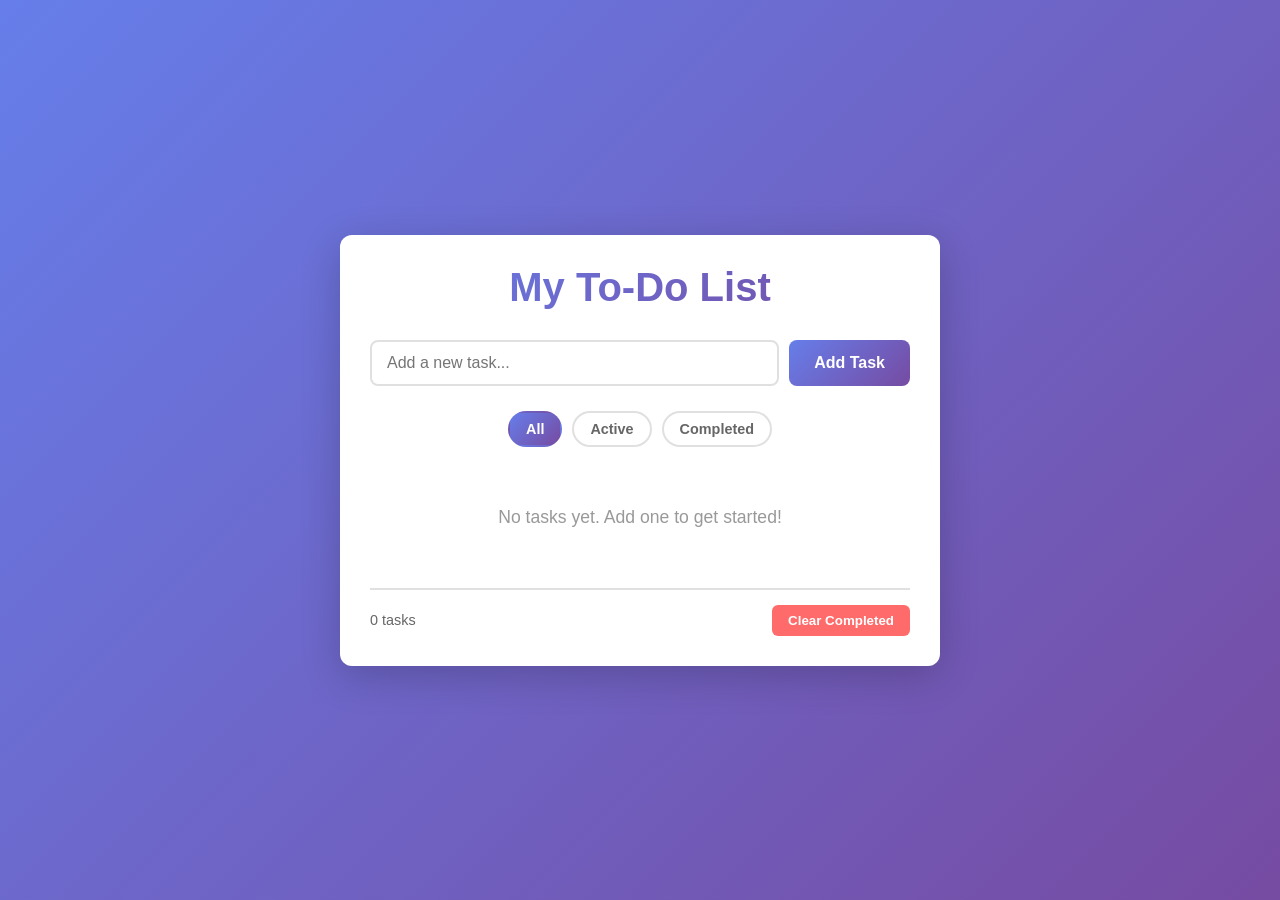
<file: index.html>
<!DOCTYPE html>
<html lang="en">
<head>
    <meta charset="UTF-8">
    <meta name="viewport" content="width=device-width, initial-scale=1.0">
    <title>To-Do List Application</title>
    <link rel="stylesheet" href="styles.css">
</head>
<body>
    <div class="container">
        <div class="todo-app">
            <h1>My To-Do List</h1>
            
            <div class="input-container">
                <input 
                    type="text" 
                    id="todoInput" 
                    placeholder="Add a new task..."
                    class="todo-input"
                >
                <button id="addBtn" class="add-btn">Add Task</button>
            </div>

            <div class="filter-buttons">
                <button class="filter-btn active" data-filter="all">All</button>
                <button class="filter-btn" data-filter="active">Active</button>
                <button class="filter-btn" data-filter="completed">Completed</button>
            </div>

            <ul id="todoList" class="todo-list">
                <!-- To-dos will be added here -->
            </ul>

            <div class="stats">
                <span id="taskCount" class="stat">0 tasks</span>
                <button id="clearBtn" class="clear-btn">Clear Completed</button>
            </div>
        </div>
    </div>

    <script src="script.js"></script>
</body>
</html>
</file>
<file: styles.css>
* {
    margin: 0;
    padding: 0;
    box-sizing: border-box;
}

body {
    font-family: 'Segoe UI', Tahoma, Geneva, Verdana, sans-serif;
    background: linear-gradient(135deg, #667eea 0%, #764ba2 100%);
    min-height: 100vh;
    display: flex;
    justify-content: center;
    align-items: center;
    padding: 20px;
}

.container {
    width: 100%;
    max-width: 600px;
}

.todo-app {
    background: white;
    border-radius: 12px;
    box-shadow: 0 10px 40px rgba(0, 0, 0, 0.2);
    padding: 30px;
}

h1 {
    color: #333;
    text-align: center;
    margin-bottom: 30px;
    font-size: 2.5em;
    background: linear-gradient(135deg, #667eea 0%, #764ba2 100%);
    -webkit-background-clip: text;
    -webkit-text-fill-color: transparent;
    background-clip: text;
}

.input-container {
    display: flex;
    gap: 10px;
    margin-bottom: 25px;
}

.todo-input {
    flex: 1;
    padding: 12px 15px;
    border: 2px solid #e0e0e0;
    border-radius: 8px;
    font-size: 1em;
    transition: border-color 0.3s ease;
}

.todo-input:focus {
    outline: none;
    border-color: #667eea;
    box-shadow: 0 0 0 3px rgba(102, 126, 234, 0.1);
}

.add-btn {
    padding: 12px 25px;
    background: linear-gradient(135deg, #667eea 0%, #764ba2 100%);
    color: white;
    border: none;
    border-radius: 8px;
    font-size: 1em;
    font-weight: 600;
    cursor: pointer;
    transition: transform 0.2s ease, box-shadow 0.2s ease;
}

.add-btn:hover {
    transform: translateY(-2px);
    box-shadow: 0 5px 20px rgba(102, 126, 234, 0.4);
}

.add-btn:active {
    transform: translateY(0);
}

.filter-buttons {
    display: flex;
    gap: 10px;
    margin-bottom: 20px;
    justify-content: center;
}

.filter-btn {
    padding: 8px 16px;
    border: 2px solid #e0e0e0;
    background: white;
    border-radius: 20px;
    cursor: pointer;
    font-size: 0.9em;
    font-weight: 600;
    color: #666;
    transition: all 0.3s ease;
}

.filter-btn:hover {
    border-color: #667eea;
    color: #667eea;
}

.filter-btn.active {
    background: linear-gradient(135deg, #667eea 0%, #764ba2 100%);
    border-color: transparent;
    color: white;
}

.todo-list {
    list-style: none;
    margin-bottom: 20px;
    max-height: 400px;
    overflow-y: auto;
}

.todo-item {
    display: flex;
    align-items: center;
    padding: 15px;
    background: #f8f9fa;
    border-radius: 8px;
    margin-bottom: 10px;
    transition: all 0.3s ease;
}

.todo-item:hover {
    background: #f0f1f5;
    transform: translateX(5px);
}

.todo-item.completed {
    opacity: 0.6;
}

.todo-item.completed .todo-text {
    text-decoration: line-through;
    color: #999;
}

.todo-checkbox {
    width: 20px;
    height: 20px;
    margin-right: 15px;
    cursor: pointer;
    accent-color: #667eea;
}

.todo-text {
    flex: 1;
    color: #333;
    font-size: 1em;
    word-break: break-word;
}

.todo-delete {
    background: #ff6b6b;
    color: white;
    border: none;
    padding: 6px 12px;
    border-radius: 6px;
    cursor: pointer;
    font-size: 0.85em;
    font-weight: 600;
    transition: all 0.2s ease;
}

.todo-delete:hover {
    background: #ee5a52;
    transform: scale(1.05);
}

.stats {
    display: flex;
    justify-content: space-between;
    align-items: center;
    padding-top: 15px;
    border-top: 2px solid #e0e0e0;
    color: #666;
    font-size: 0.9em;
}

.clear-btn {
    padding: 8px 16px;
    background: #ff6b6b;
    color: white;
    border: none;
    border-radius: 6px;
    cursor: pointer;
    font-weight: 600;
    transition: all 0.2s ease;
}

.clear-btn:hover {
    background: #ee5a52;
    transform: scale(1.05);
}

.empty-state {
    text-align: center;
    padding: 40px 20px;
    color: #999;
}

.empty-state p {
    font-size: 1.1em;
}

/* Scrollbar styling */
.todo-list::-webkit-scrollbar {
    width: 8px;
}

.todo-list::-webkit-scrollbar-track {
    background: #f1f1f1;
    border-radius: 10px;
}

.todo-list::-webkit-scrollbar-thumb {
    background: #667eea;
    border-radius: 10px;
}

.todo-list::-webkit-scrollbar-thumb:hover {
    background: #764ba2;
}

/* Responsive Design */
@media (max-width: 600px) {
    .todo-app {
        padding: 20px;
    }

    h1 {
        font-size: 2em;
    }

    .input-container {
        flex-direction: column;
    }

    .add-btn {
        width: 100%;
    }

    .filter-buttons {
        flex-wrap: wrap;
    }

    .stats {
        flex-direction: column;
        gap: 10px;
    }

    .clear-btn {
        width: 100%;
    }
}
</file>
